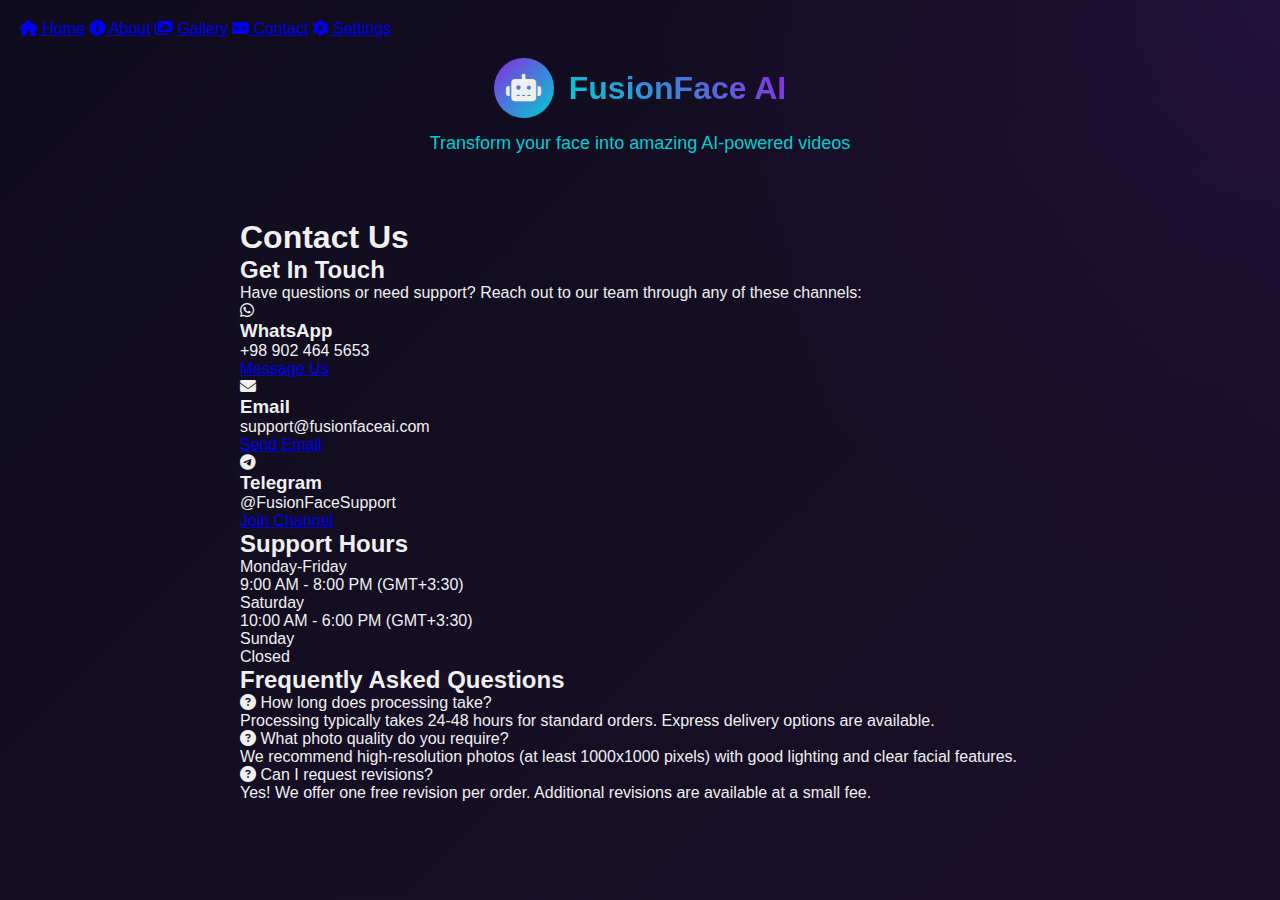
<file: pages/contact/index.html>
<!DOCTYPE html>
<html lang="en-US">
<head>
    <meta charset="UTF-8">
    <meta name="viewport" content="width=device-width, initial-scale=1.0">
    <title>FusionFace AI - Create Your AI-Powered Video</title>
    <link rel="stylesheet" href="https://cdnjs.cloudflare.com/ajax/libs/font-awesome/6.4.0/css/all.min.css">
    <link rel="stylesheet" href="/style.css?v=1754094626">
</head>
<body>
    <!-- Vertical Sidebar Menu -->
    <nav class="vertical-menu">
        <a href="#"><i class="fas fa-home"></i> Home</a>
        <a href="#"><i class="fas fa-info-circle"></i> About</a>
        <a href="#"><i class="fas fa-images"></i> Gallery</a>
        <a href="#" class="active"><i class="fas fa-envelope"></i> Contact</a>
        <a href="#"><i class="fas fa-cog"></i> Settings</a>
    </nav>

    <div class="container">
        <header>
            <div class="logo">
                <div class="logo-icon">
                    <i class="fas fa-robot"></i>
                </div>
                <div class="logo-text">FusionFace AI</div>
            </div>
            <p class="tagline">Transform your face into amazing AI-powered videos</p>
        </header>

        <section class="page-content">
            <h1>Contact Us</h1>
            
            <div class="content-card">
                <h2>Get In Touch</h2>
                <p>Have questions or need support? Reach out to our team through any of these channels:</p>
                
                <div class="contact-methods">
                    <div class="contact-card whatsapp">
                        <i class="fab fa-whatsapp"></i>
                        <h3>WhatsApp</h3>
                        <p>+98 902 464 5653</p>
                        <a href="https://wa.me/989024645653" class="contact-btn">Message Us</a>
                    </div>
                    
                    <div class="contact-card email">
                        <i class="fas fa-envelope"></i>
                        <h3>Email</h3>
                        <p>support@fusionfaceai.com</p>
                        <a href="mailto:support@fusionfaceai.com" class="contact-btn">Send Email</a>
                    </div>
                    
                    <div class="contact-card telegram">
                        <i class="fab fa-telegram"></i>
                        <h3>Telegram</h3>
                        <p>@FusionFaceSupport</p>
                        <a href="https://t.me/FusionFaceSupport" class="contact-btn">Join Channel</a>
                    </div>
                </div>
            </div>
            
            <div class="content-card">
                <h2>Support Hours</h2>
                <div class="support-hours">
                    <div class="hour-item">
                        <div class="day">Monday-Friday</div>
                        <div class="time">9:00 AM - 8:00 PM (GMT+3:30)</div>
                    </div>
                    <div class="hour-item">
                        <div class="day">Saturday</div>
                        <div class="time">10:00 AM - 6:00 PM (GMT+3:30)</div>
                    </div>
                    <div class="hour-item">
                        <div class="day">Sunday</div>
                        <div class="time">Closed</div>
                    </div>
                </div>
            </div>
            
            <div class="content-card faq">
                <h2>Frequently Asked Questions</h2>
                
                <div class="faq-item">
                    <div class="faq-question">
                        <i class="fas fa-question-circle"></i>
                        How long does processing take?
                    </div>
                    <div class="faq-answer">
                        Processing typically takes 24-48 hours for standard orders. Express delivery options are available.
                    </div>
                </div>
                
                <div class="faq-item">
                    <div class="faq-question">
                        <i class="fas fa-question-circle"></i>
                        What photo quality do you require?
                    </div>
                    <div class="faq-answer">
                        We recommend high-resolution photos (at least 1000x1000 pixels) with good lighting and clear facial features.
                    </div>
                </div>
                
                <div class="faq-item">
                    <div class="faq-question">
                        <i class="fas fa-question-circle"></i>
                        Can I request revisions?
                    </div>
                    <div class="faq-answer">
                        Yes! We offer one free revision per order. Additional revisions are available at a small fee.
                    </div>
                </div>
            </div>
        </section>
    </div>
    
        <script>
// FAQ functionality
document.querySelectorAll('.faq-question').forEach(question => {
    question.addEventListener('click', function() {
        const faqItem = this.parentElement;
        faqItem.classList.toggle('active');
    });
});
    </script>
</body>
</html>
</file>
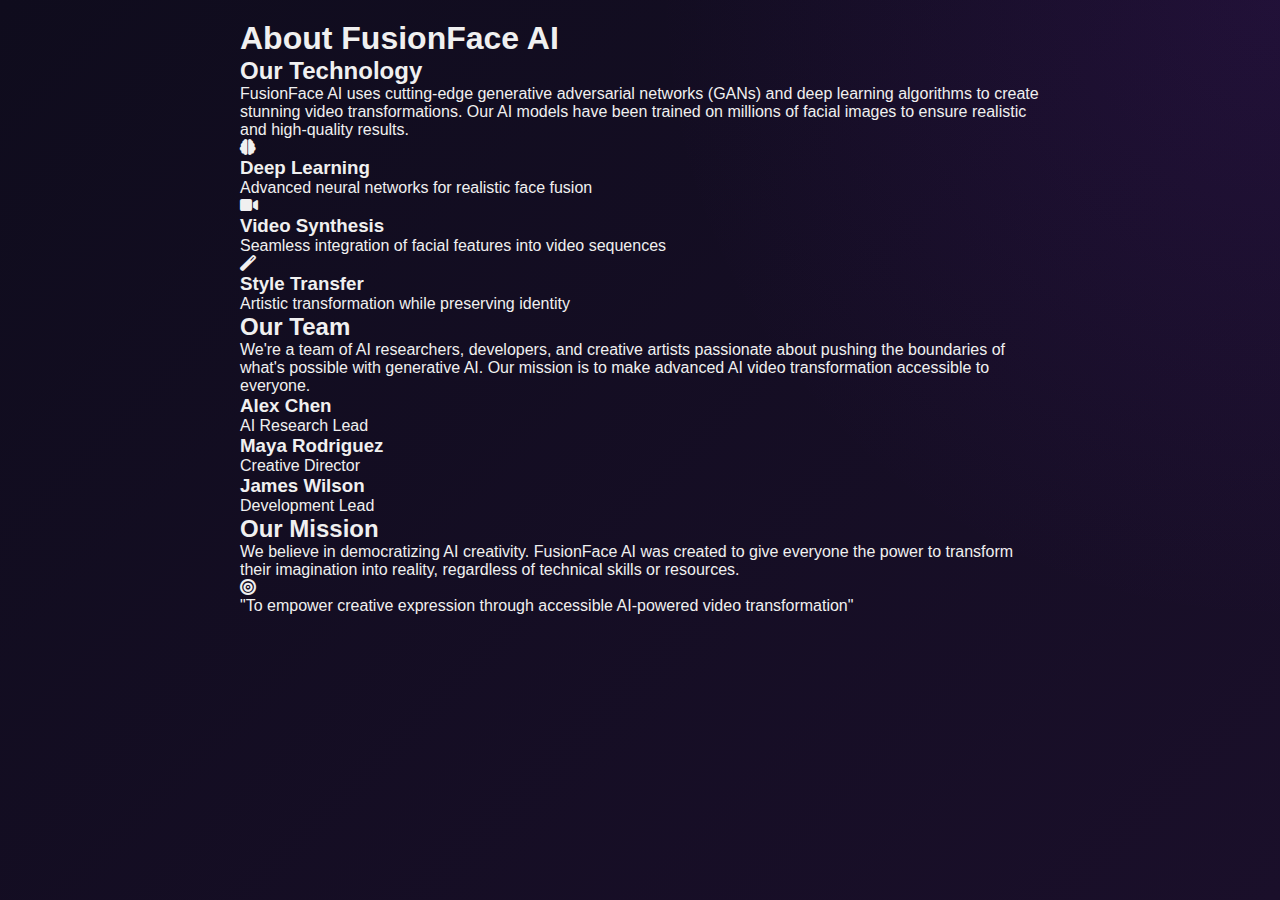
<file: about.html>
<!DOCTYPE html>
<html lang="en-US">
<head>
    <meta charset="UTF-8">
    <meta name="viewport" content="width=device-width, initial-scale=1.0">
    <title>FusionFace AI - Create Your AI-Powered Video</title>
    <link rel="stylesheet" href="https://cdnjs.cloudflare.com/ajax/libs/font-awesome/6.4.0/css/all.min.css">
    <link rel="stylesheet" href="style.css?v=1754094626">
</head>
<body>
    <!-- Same vertical menu as index.html -->
    
    <div class="container">
        <!-- Same header as index.html -->
        
        <section class="page-content">
            <h1>About FusionFace AI</h1>
            
            <div class="content-card">
                <h2>Our Technology</h2>
                <p>FusionFace AI uses cutting-edge generative adversarial networks (GANs) and deep learning algorithms to create stunning video transformations. Our AI models have been trained on millions of facial images to ensure realistic and high-quality results.</p>
                
                <div class="tech-stack">
                    <div class="tech-item">
                        <i class="fas fa-brain"></i>
                        <h3>Deep Learning</h3>
                        <p>Advanced neural networks for realistic face fusion</p>
                    </div>
                    <div class="tech-item">
                        <i class="fas fa-video"></i>
                        <h3>Video Synthesis</h3>
                        <p>Seamless integration of facial features into video sequences</p>
                    </div>
                    <div class="tech-item">
                        <i class="fas fa-magic"></i>
                        <h3>Style Transfer</h3>
                        <p>Artistic transformation while preserving identity</p>
                    </div>
                </div>
            </div>
            
            <div class="content-card">
                <h2>Our Team</h2>
                <p>We're a team of AI researchers, developers, and creative artists passionate about pushing the boundaries of what's possible with generative AI. Our mission is to make advanced AI video transformation accessible to everyone.</p>
                
                <div class="team-gallery">
                    <div class="team-member">
                        <div class="avatar ai-avatar" style="background-color: #8A2BE2;"></div>
                        <h3>Alex Chen</h3>
                        <p>AI Research Lead</p>
                    </div>
                    <div class="team-member">
                        <div class="avatar ai-avatar" style="background-color: #00CED1;"></div>
                        <h3>Maya Rodriguez</h3>
                        <p>Creative Director</p>
                    </div>
                    <div class="team-member">
                        <div class="avatar ai-avatar" style="background-color: #FF00FF;"></div>
                        <h3>James Wilson</h3>
                        <p>Development Lead</p>
                    </div>
                </div>
            </div>
            
            <div class="content-card">
                <h2>Our Mission</h2>
                <p>We believe in democratizing AI creativity. FusionFace AI was created to give everyone the power to transform their imagination into reality, regardless of technical skills or resources.</p>
                <div class="mission-statement">
                    <i class="fas fa-bullseye"></i>
                    <p>"To empower creative expression through accessible AI-powered video transformation"</p>
                </div>
            </div>
        </section>
    </div>
    
    <!-- Same pricing banner as index.html -->
    
    <!-- Same scripts as index.html -->
</body>
</html>
</file>
<file: style.css>
* {
    margin: 0;
    padding: 0;
    box-sizing: border-box;
    font-family: 'Segoe UI', Tahoma, Geneva, Verdana, sans-serif;
}

:root {
    --dark-bg: #0f0c1d;
    --primary: #8a2be2;
    --secondary: #00ced1;
    --accent: #ff00ff;
    --text: #f0f0f0;
    --card-bg: #1a1730;
    --border-radius: 12px;
    --transition: all 0.3s ease;
}

body {
    background: linear-gradient(135deg, var(--dark-bg) 0%, #1a0f2a 100%);
    color: var(--text);
    min-height: 100vh;
    padding: 20px;
    position: relative;
    overflow-x: hidden;
}

body::before {
    content: "";
    position: absolute;
    top: 0;
    left: 0;
    width: 100%;
    height: 100%;
    background: radial-gradient(circle at top right, rgba(138, 43, 226, 0.1) 0%, transparent 40%);
    pointer-events: none;
    z-index: -1;
}

.container {
    max-width: 500px;
    margin: 0 auto;
}

/* Header Styles */
header {
    text-align: center;
    margin-bottom: 30px;
    padding: 20px;
    animation: fadeInDown 1s ease;
}

.logo {
    display: flex;
    align-items: center;
    justify-content: center;
    gap: 15px;
    margin-bottom: 15px;
}

.logo-icon {
    background: linear-gradient(135deg, var(--primary), var(--secondary));
    width: 60px;
    height: 60px;
    border-radius: 50%;
    display: flex;
    align-items: center;
    justify-content: center;
    font-size: 28px;
}

.logo-text {
    font-size: 32px;
    font-weight: 700;
    background: linear-gradient(45deg, var(--secondary), var(--primary));
    -webkit-background-clip: text;
    background-clip: text;
    -webkit-text-fill-color: transparent;
}

.tagline {
    font-size: 18px;
    margin-bottom: 15px;
    color: var(--secondary);
    font-weight: 500;
}

/* Hero Section */
.hero {
    background: var(--card-bg);
    border-radius: var(--border-radius);
    padding: 25px;
    margin-bottom: 25px;
    border: 1px solid rgba(138, 43, 226, 0.3);
    box-shadow: 0 10px 30px rgba(0, 0, 0, 0.3);
    animation: fadeIn 1s ease 0.2s both;
}

.hero h2 {
    font-size: 24px;
    margin-bottom: 15px;
    color: var(--secondary);
    text-align: center;
}

.hero p {
    font-size: 16px;
    line-height: 1.6;
    margin-bottom: 15px;
    text-align: center;
}

.steps {
    display: flex;
    justify-content: space-between;
    margin-top: 25px;
    flex-wrap: wrap;
}

.step {
    text-align: center;
    flex: 1;
    padding: 10px;
    min-width: 100px;
}

.step-number {
    background: linear-gradient(135deg, var(--primary), var(--secondary));
    width: 40px;
    height: 40px;
    border-radius: 50%;
    display: flex;
    align-items: center;
    justify-content: center;
    margin: 0 auto 10px;
    font-weight: bold;
}

.step-text {
    font-size: 12px;
    opacity: 0.8;
}

/* Pricing Banner */
.pricing-banner {
    position: fixed;
    bottom: 0;
    left: 0;
    width: 100%;
    background: linear-gradient(90deg, var(--primary), #6a11cb);
    padding: 15px 20px;
    display: flex;
    justify-content: space-between;
    align-items: center;
    box-shadow: 0 -5px 20px rgba(0, 0, 0, 0.3);
    z-index: 100;
    animation: slideUp 0.8s ease;
}

.price-container {
    display: flex;
    flex-direction: column;
}

.price-label {
    font-size: 14px;
    opacity: 0.8;
}

.price {
    font-size: 28px;
    font-weight: 700;
}

.currency {
    font-size: 16px;
    vertical-align: super;
    margin-right: 2px;
}

/* Form Styles */
.form-container {
    background: var(--card-bg);
    border-radius: var(--border-radius);
    padding: 25px;
    margin-bottom: 200px;
    border: 1px solid rgba(138, 43, 226, 0.3);
    box-shadow: 0 10px 30px rgba(0, 0, 0, 0.3);
    animation: fadeIn 1s ease 0.4s both;
}

.form-group {
    margin-bottom: 25px;
}

.form-group h3 {
    font-size: 18px;
    margin-bottom: 15px;
    color: var(--secondary);
    display: flex;
    align-items: center;
    gap: 10px;
}

.form-group h3 i {
    color: var(--primary);
}

.options-grid {
    display: grid;
    grid-template-columns: repeat(auto-fill, minmax(120px, 1fr));
    gap: 12px;
}

.option {
    background: rgba(138, 43, 226, 0.1);
    border: 1px solid rgba(138, 43, 226, 0.3);
    border-radius: 8px;
    padding: 12px;
    text-align: center;
    cursor: pointer;
    transition: var(--transition);
    user-select: none;
}

.option:hover {
    background: rgba(138, 43, 226, 0.2);
    transform: translateY(-3px);
}

.option.selected {
    background: linear-gradient(135deg, var(--primary), var(--secondary));
    border-color: var(--secondary);
    box-shadow: 0 5px 15px rgba(138, 43, 226, 0.3);
    color: white;
}

.option-title {
    font-weight: 600;
    margin-bottom: 5px;
}

.option-desc {
    font-size: 12px;
    opacity: 0.8;
}

.form-note {
    background: rgba(255, 0, 0, 0.1);
    border: 1px solid rgba(255, 0, 0, 0.3);
    border-radius: 8px;
    padding: 15px;
    margin: 20px 0;
    text-align: center;
    font-weight: 500;
}

.form-note i {
    color: #ff5555;
    margin-right: 8px;
}

.whatsapp-btn {
    display: block;
    width: 100%;
    padding: 18px;
    background: linear-gradient(135deg, #25D366, #128C7E);
    color: white;
    border: none;
    border-radius: var(--border-radius);
    font-size: 18px;
    font-weight: 600;
    cursor: pointer;
    transition: var(--transition);
    margin-top: 20px;
    box-shadow: 0 5px 15px rgba(0, 0, 0, 0.3);
    display: flex;
    align-items: center;
    justify-content: center;
    gap: 12px;
}

.whatsapp-btn:hover {
    transform: translateY(-3px);
    box-shadow: 0 8px 20px rgba(37, 211, 102, 0.4);
}

.whatsapp-btn:active {
    transform: translateY(0);
}

/* Animations */
@keyframes fadeIn {
    from { opacity: 0; transform: translateY(20px); }
    to { opacity: 1; transform: translateY(0); }
}

@keyframes fadeInDown {
    from { opacity: 0; transform: translateY(-20px); }
    to { opacity: 1; transform: translateY(0); }
}

@keyframes slideUp {
    from { transform: translateY(100px); }
    to { transform: translateY(0); }
}

/* Responsive Adjustments */
@media (min-width: 768px) {
    .container {
        max-width: 800px;
    }
    
    .pricing-banner {
        width: 300px;
        left: 20px;
        bottom: 20px;
        border-radius: var(--border-radius);
    }
    
    .steps {
        justify-content: space-around;
    }
    
    .step {
        max-width: 150px;
    }
}

.loading {
    display: none;
    text-align: center;
    padding: 20px;
}

.loader {
    border: 4px solid rgba(0, 0, 0, 0.1);
    border-left-color: var(--secondary);
    border-radius: 50%;
    width: 40px;
    height: 40px;
    animation: spin 1s linear infinite;
    margin: 0 auto 15px;
}

@keyframes spin {
    to { transform: rotate(360deg); }
}

.payment-methods {
    display: flex;
    gap: 10px;
    font-size: 24px;
}

.payment-methods i {
    background: rgba(255, 255, 255, 0.1);
    padding: 5px;
    border-radius: 5px;
}

.info-box {
    background: rgba(0, 206, 209, 0.1);
    border: 1px solid rgba(0, 206, 209, 0.3);
    border-radius: 8px;
    padding: 15px;
    margin: 15px 0;
    font-size: 14px;
}

.info-box i {
    color: var(--secondary);
    margin-right: 8px;
}
</file>
